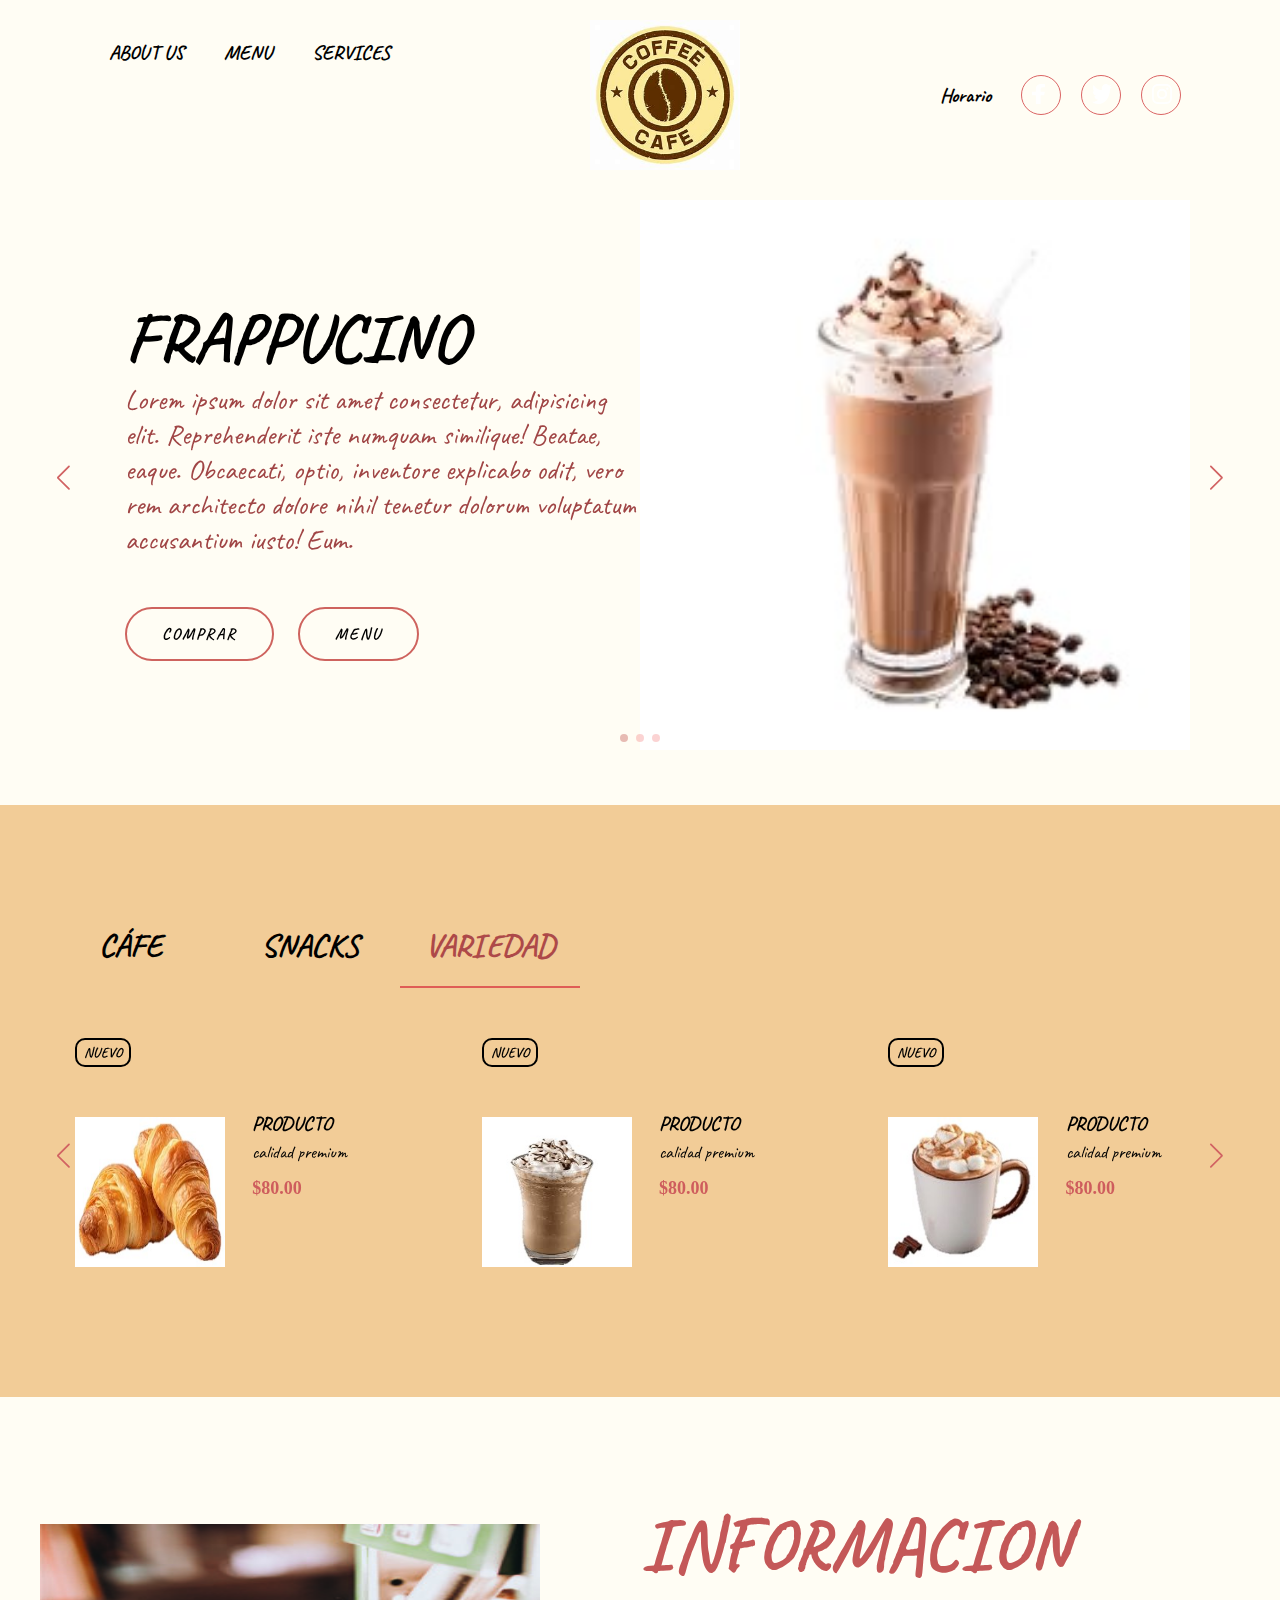
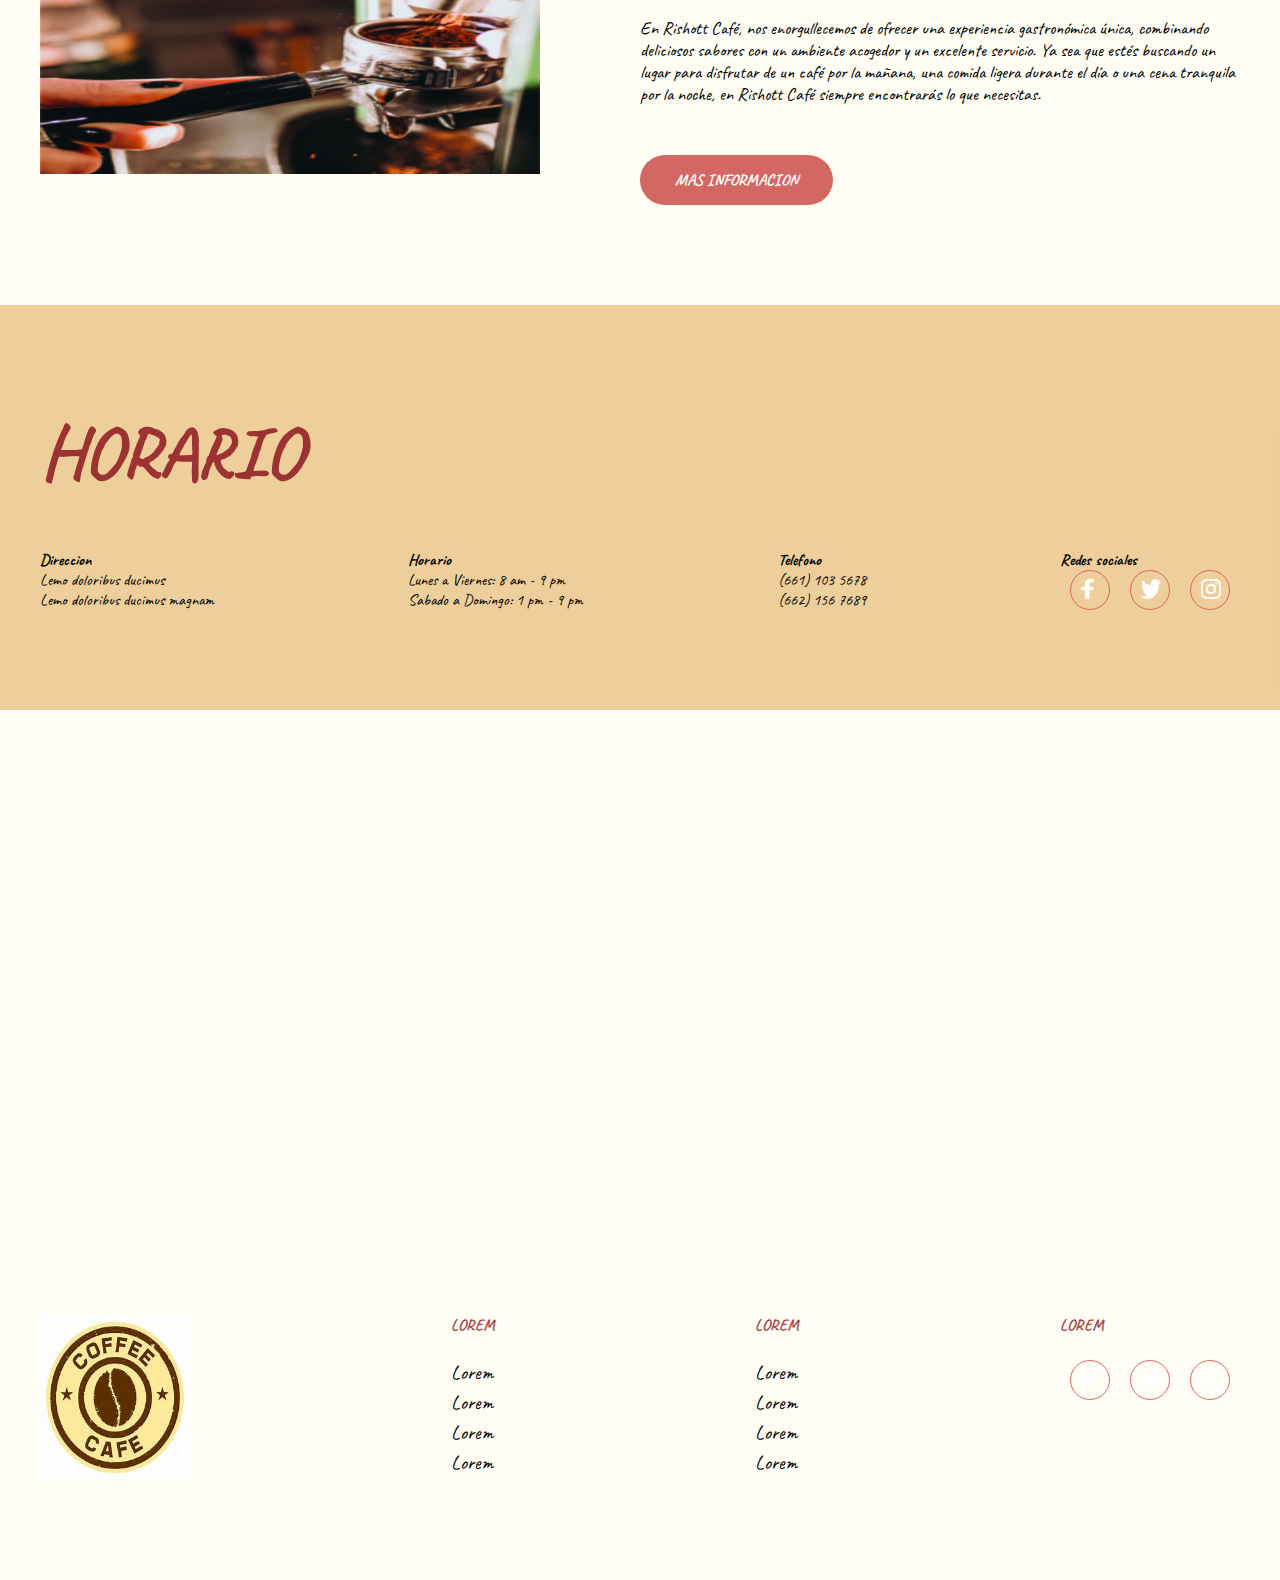
<file: index.html>
<!DOCTYPE html>
<html lang="en">
  <head>
    <meta charset="UTF-8" />
    <meta name="viewport" content="width=device-width, initial-scale=1.0" />
    <title>Cafeteria Rishott</title>
    <link
      rel="stylesheet"
      href="https://cdn.jsdelivr.net/npm/swiper/swiper-bundle.min.css"
    />
    <link rel="stylesheet" href="styles.css" />
  </head>

  <body>
    <header>
      <div class="menu container">
        <img class="logo-1" src="IMG/logocafe.jpg" alt="" />
        <input type="checkbox" id="menu" />
        <label for="menu">
          <img src="IMG/menu.png" class="menu-icono" alt="" />
        </label>

        <nav class="navbar">
          <div class="menu-1">
            <ul>
              <li>
                <a
                  href="https://ingrid260106.github.io"
                >
                  ABOUT US
                </a>
              </li>
              <li>
                <a
                  href="https://ingrid260106.github.io/Menu/index.html"
                >
                  MENU
                </a>
              </li>
              <li>
                <a
                  href="https://ingrid260106.github.io/Servicios/index.html"
                >
                  SERVICES
                </a>
              </li>
            </ul>
          </div>

          <img class="logo-2" src="IMG/logocafe.jpg" alt="" />
          <div class="menu-2">
            <ul>
              <li><a href="#"> Horario </a></li>
            </ul>
            <div class="socials">
              <a href="https://www.facebook.com/">
                <div class="social">
                  <img src="IMG/s1.svg" alt="" />
                </div>
              </a>
              <a href="https://twitter.com/%22%22">
                <div class="social">
                  <img src="IMG/s2.svg" alt="" />
                </div>
              </a>
              <a href="https://www.instagram.com/">
                <div class="social">
                  <img src="IMG/s3.svg" alt="" />
                </div>
              </a>
            </div>
          </div>
        </nav>
      </div>

      <div class="header-content container">
        <div class="swiper mySwiper-1">
          <div class="swiper-wrapper">
            <div class="swiper-slide">
              <div class="slider">
                <div class="slider-txt">
                  <h1>Frappucino</h1>
                  <p>
                    Lorem ipsum dolor sit amet consectetur, adipisicing elit.
                    Reprehenderit iste numquam similique! Beatae, eaque.
                    Obcaecati, optio, inventore explicabo odit, vero rem
                    architecto dolore nihil tenetur dolorum voluptatum
                    accusantium iusto! Eum.
                  </p>
                  <div class="botones">
                    <a href="#" class="btn-1">Comprar</a>
                    <a
                      href="http://127.0.0.1:5500/Rishott%20Cafeteria/Menu/index.html"
                      class="btn-1"
                      >Menu</a
                    >
                  </div>
                </div>

                <div class="slider-img">
                  <img src="IMG/frapuccino.jpg" alt="" />
                </div>
              </div>
            </div>

            <div class="swiper-slide">
              <div class="slider">
                <div class="slider-txt">
                  <h1>Cafe</h1>
                  <p>
                    Lorem ipsum dolor sit amet consectetur, adipisicing elit.
                    Reprehenderit iste numquam similique! Beatae, eaque.
                    Obcaecati, optio, inventore explicabo odit, vero rem
                    architecto dolore nihil tenetur dolorum voluptatum
                    accusantium iusto! Eum.
                  </p>
                  <div class="botones">
                    <a href="#" class="btn-1">Comprar</a>
                    <a href="#" class="btn-1">Menu</a>
                  </div>
                </div>

                <div class="slider-img">
                  <img src="IMG/Cafe.jpg" alt="" />
                </div>
              </div>
            </div>

            <div class="swiper-slide">
              <div class="slider">
                <div class="slider-txt">
                  <h1>Cafe americano</h1>
                  <p>
                    Lorem ipsum dolor sit amet consectetur, adipisicing elit.
                    Reprehenderit iste numquam similique! Beatae, eaque.
                    Obcaecati, optio, inventore explicabo odit, vero rem
                    architecto dolore nihil tenetur dolorum voluptatum
                    accusantium iusto! Eum.
                  </p>
                  <div class="botones">
                    <a href="#" class="btn-1">Comprar</a>
                    <a href="#" class="btn-1">Menu</a>
                  </div>
                </div>

                <div class="slider-img">
                  <img src="IMG/Cafeamericano.jpg" alt="" />
                </div>
              </div>
            </div>
          </div>

          <div class="swiper-button-next"></div>
          <div class="swiper-button-prev"></div>
          <div class="swiper-pagination"></div>
        </div>
      </div>
    </header>

    <main class="products">
      <div class="tabs container">
        <input
          type="radio"
          name="tabs"
          id="tab1"
          checked="checked"
          class="tabInput"
          value="1"
        />
        <label for="tab1">CÁFE</label>
        <div class="tab">
          <div class="swiper mySwiper-2" id="swiper1">
            <div class="swiper-wrapper">
              <div class="swiper-slide">
                <div class="product">
                  <div class="product-img">
                    <h4>Nuevo</h4>
                    <img src="IMG/Icelatte.jpg" alt="" />
                  </div>
                  <div class="product-txt">
                    <h4>Producto</h4>
                    <p>calidad premium</p>
                    <span class="price">$80.00</span>
                  </div>
                </div>
              </div>

              <div class="swiper-slide">
                <div class="product">
                  <div class="product-img">
                    <h4>Nuevo</h4>
                    <img src="IMG/frapuccino.jpg" alt="" />
                  </div>
                  <div class="product-txt">
                    <h4>Producto</h4>
                    <p>calidad premium</p>
                    <span class="price">$80.00</span>
                  </div>
                </div>
              </div>

              <div class="swiper-slide">
                <div class="product">
                  <div class="product-img">
                    <h4>Nuevo</h4>
                    <img src="IMG/Cafe.jpg" alt="" />
                  </div>
                  <div class="product-txt">
                    <h4>Producto</h4>
                    <p>calidad premium</p>
                    <span class="price">$80.00</span>
                  </div>
                </div>
              </div>
            </div>

            <div class="swiper-button-next"></div>
            <div class="swiper-button-prev"></div>
          </div>
        </div>

        <input
          type="radio"
          name="tabs"
          id="tab2"
          checked="checked"
          class="tabInput"
          value="2"
        />
        <label for="tab2">SNACKS</label>
        <div class="tab">
          <div class="swiper mySwiper-2" id="swiper2">
            <div class="swiper-wrapper">
              <div class="swiper-slide">
                <div class="product">
                  <div class="product-img">
                    <h4>Nuevo</h4>
                    <img src="IMG/cookies.jpg" alt="" />
                  </div>
                  <div class="product-txt">
                    <h4>Producto</h4>
                    <p>calidad premium</p>
                    <span class="price">$80.00</span>
                  </div>
                </div>
              </div>

              <div class="swiper-slide">
                <div class="product">
                  <div class="product-img">
                    <h4>Nuevo</h4>
                    <img src="IMG/cheesecake.jpg" alt="" />
                  </div>
                  <div class="product-txt">
                    <h4>Producto</h4>
                    <p>calidad premium</p>
                    <span class="price">$80.00</span>
                  </div>
                </div>
              </div>

              <div class="swiper-slide">
                <div class="product">
                  <div class="product-img">
                    <h4>Nuevo</h4>
                    <img src="IMG/carrotcake.jpg" alt="" />
                  </div>
                  <div class="product-txt">
                    <h4>Producto</h4>
                    <p>calidad premium</p>
                    <span class="price">$80.00</span>
                  </div>
                </div>
              </div>
            </div>

            <div class="swiper-button-next"></div>
            <div class="swiper-button-prev"></div>
          </div>
        </div>

        <input
          type="radio"
          name="tabs"
          id="tab3"
          checked="checked"
          class="tabInput"
          value="3"
        />
        <label for="tab3">VARIEDAD</label>
        <div class="tab">
          <div class="swiper mySwiper-2" id="swiper3">
            <div class="swiper-wrapper">
              <div class="swiper-slide">
                <div class="product">
                  <div class="product-img">
                    <h4>Nuevo</h4>
                    <img src="IMG/croissant.jpg" alt="" />
                  </div>
                  <div class="product-txt">
                    <h4>Producto</h4>
                    <p>calidad premium</p>
                    <span class="price">$80.00</span>
                  </div>
                </div>
              </div>

              <div class="swiper-slide">
                <div class="product">
                  <div class="product-img">
                    <h4>Nuevo</h4>
                    <img src="IMG/Frozenmoccha.jpg" alt="" />
                  </div>
                  <div class="product-txt">
                    <h4>Producto</h4>
                    <p>calidad premium</p>
                    <span class="price">$80.00</span>
                  </div>
                </div>
              </div>

              <div class="swiper-slide">
                <div class="product">
                  <div class="product-img">
                    <h4>Nuevo</h4>
                    <img src="IMG/Hotchocolate.jpg" alt="" />
                  </div>
                  <div class="product-txt">
                    <h4>Producto</h4>
                    <p>calidad premium</p>
                    <span class="price">$80.00</span>
                  </div>
                </div>
              </div>
            </div>

            <div class="swiper-button-next"></div>
            <div class="swiper-button-prev"></div>
          </div>
        </div>
      </div>
    </main>

    <section class="info container">
      <div class="info-img">
        <img src="IMG/cafe1.jpg" alt="" />
      </div>

      <div class="info-txt">
        <h2>Informacion</h2>
        <p>
          En Rishott Café, nos enorgullecemos de ofrecer una experiencia
          gastronómica única, combinando deliciosos sabores con un ambiente
          acogedor y un excelente servicio. Ya sea que estés buscando un lugar
          para disfrutar de un café por la mañana, una comida ligera durante el
          día o una cena tranquila por la noche, en Rishott Café siempre
          encontrarás lo que necesitas.
        </p>
        <a href="#" class="btn-2">Mas informacion</a>
      </div>
    </section>

    <section class="horario">
      <div class="horario-info container">
        <h2>Horario</h2>
        <div class="horario-txt">
          <div class="text">
            <h4>Direccion</h4>
            <p>Lemo doloribus ducimus</p>
            <p>Lemo doloribus ducimus magnam</p>
          </div>

          <div class="text">
            <h4>Horario</h4>
            <p>Lunes a Viernes: 8 am - 9 pm</p>
            <p>Sabado a Domingo: 1 pm - 9 pm</p>
          </div>
          <div class="text">
            <h4>Telefono</h4>
            <p>(661) 103 5678</p>
            <p>(662) 156 7689</p>
          </div>
          <div class="text">
            <h4>Redes sociales</h4>
            <div class="socials">
              <a href="#">
                <div class="social">
                  <img src="IMG/s1.svg" alt="" />
                </div>
              </a>
              <a href="#">
                <div class="social">
                  <img src="IMG/s2.svg" alt="" />
                </div>
              </a>
              <a href="#">
                <div class="social">
                  <img src="IMG/s3.svg" alt="" />
                </div>
              </a>
            </div>
          </div>
        </div>
      </div>
    </section>

    <section>
      <iframe
        class="map"
        src="https://www.google.com/maps/embed?pb=!1m18!1m12!1m3!1d26893.057349330986!2d-115.6013149742526!3d32.58933247830659!2m3!1f0!2f0!3f0!3m2!1i1024!2i768!4f13.1!3m3!1m2!1s0x80d9d7bb16f6dd1d%3A0x9e9a9425a3e710bf!2s21326%20Progreso%2C%20B.C.!5e0!3m2!1ses!2smx!4v1713294287881!5m2!1ses!2smx"
        width="100%"
        height="500"
        style="border: 0"
        allowfullscreen=""
        loading="lazy"
        referrerpolicy="no-referrer-when-downgrade"
      ></iframe>
    </section>

    <footer class="footer container">
      <img class="logo-2" src="IMG/logocafe.jpg" alt="" />
      <div class="links">
        <h4>Lorem</h4>
        <ul>
          <li><a href="#">Lorem</a></li>
          <li><a href="#">Lorem</a></li>
          <li><a href="#">Lorem</a></li>
          <li><a href="#">Lorem</a></li>
        </ul>
      </div>
      <div class="links">
        <h4>Lorem</h4>
        <ul>
          <li><a href="#">Lorem</a></li>
          <li><a href="#">Lorem</a></li>
          <li><a href="#">Lorem</a></li>
          <li><a href="#">Lorem</a></li>
        </ul>
      </div>
      <div class="links">
        <h4>Lorem</h4>
        <div class="socials">
          <a href="#">
            <div class="social">
              <img src="IMG/s1.svg" alt="" />
            </div>
          </a>
          <a href="#">
            <div class="social">
              <img src="IMG/s2.svg" alt="" />
            </div>
          </a>
          <a href="#">
            <div class="social">
              <img src="IMG/s3.svg" alt="" />
            </div>
          </a>
        </div>
      </div>
    </footer>

    <script src="https://cdn.jsdelivr.net/npm/swiper@8/swiper-bundle.min.js"></script>
    <script src="script.js"></script>
  </body>
</html>
</file>
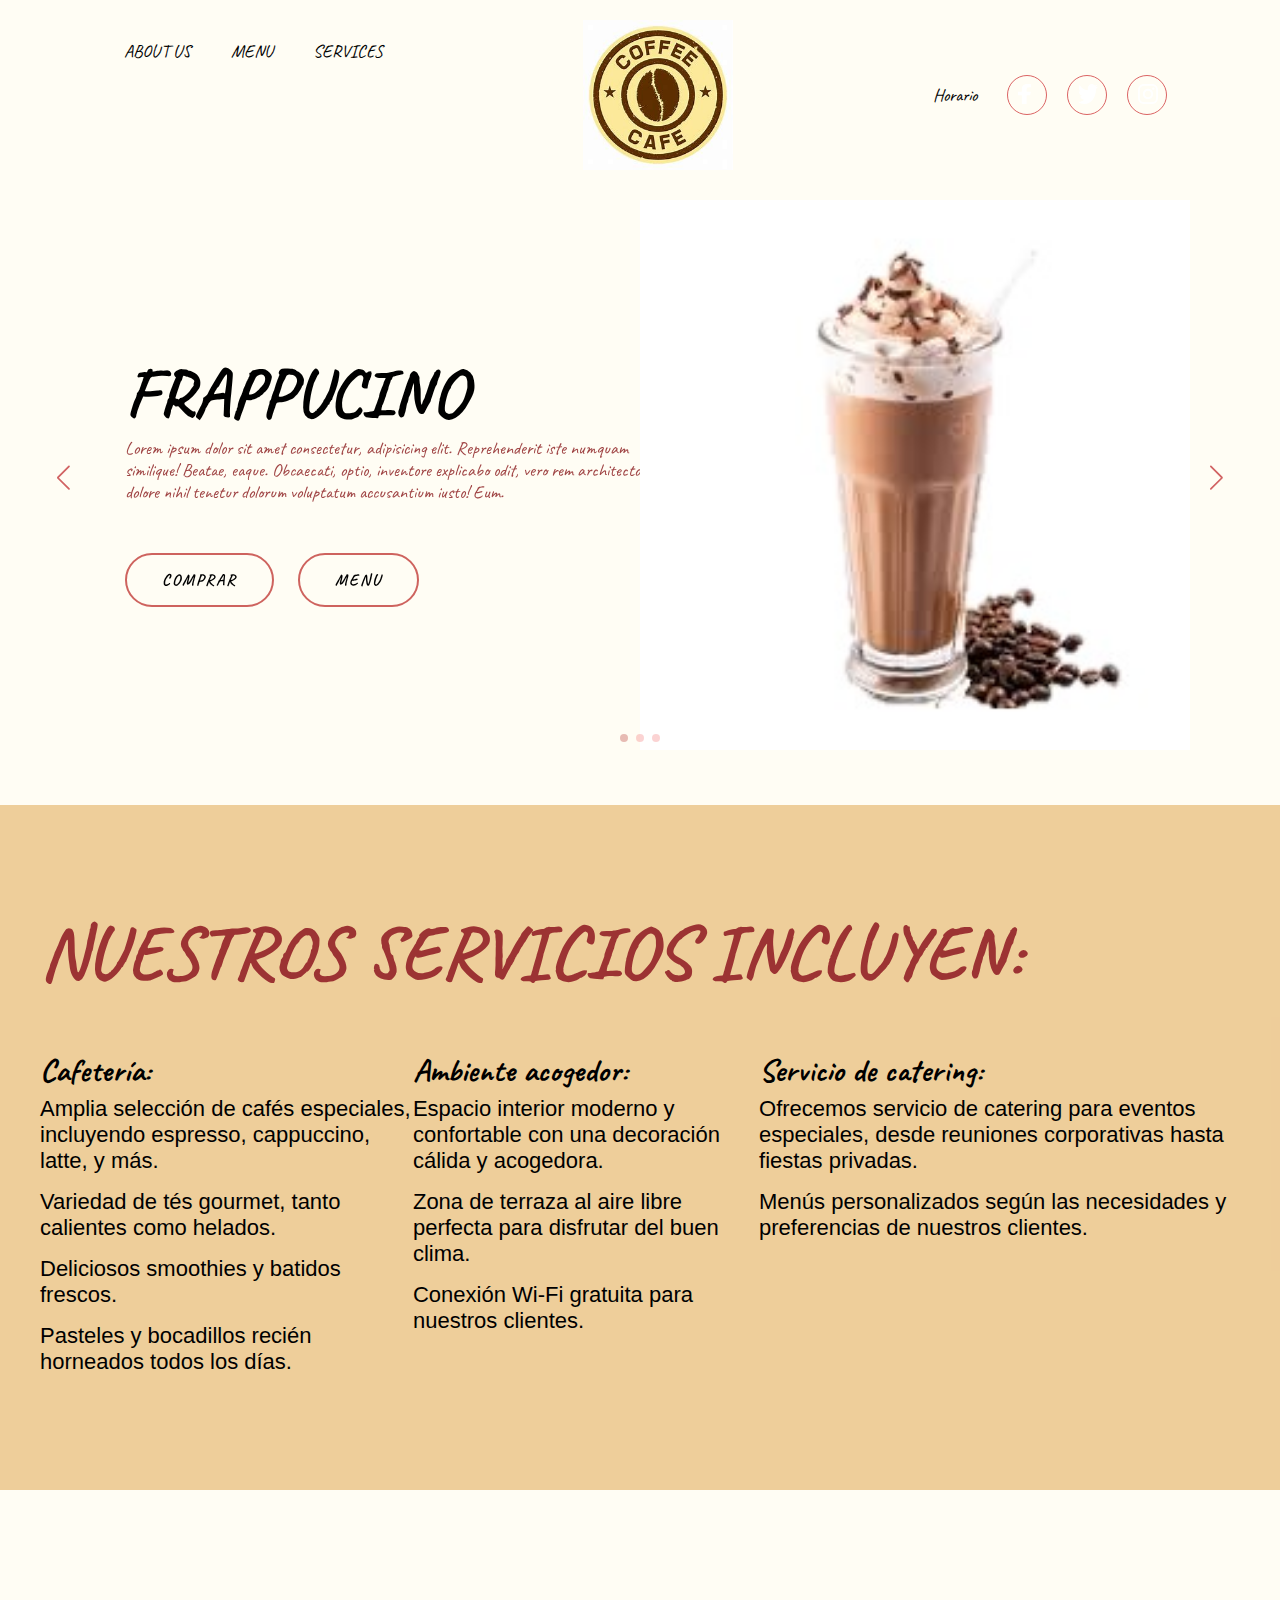
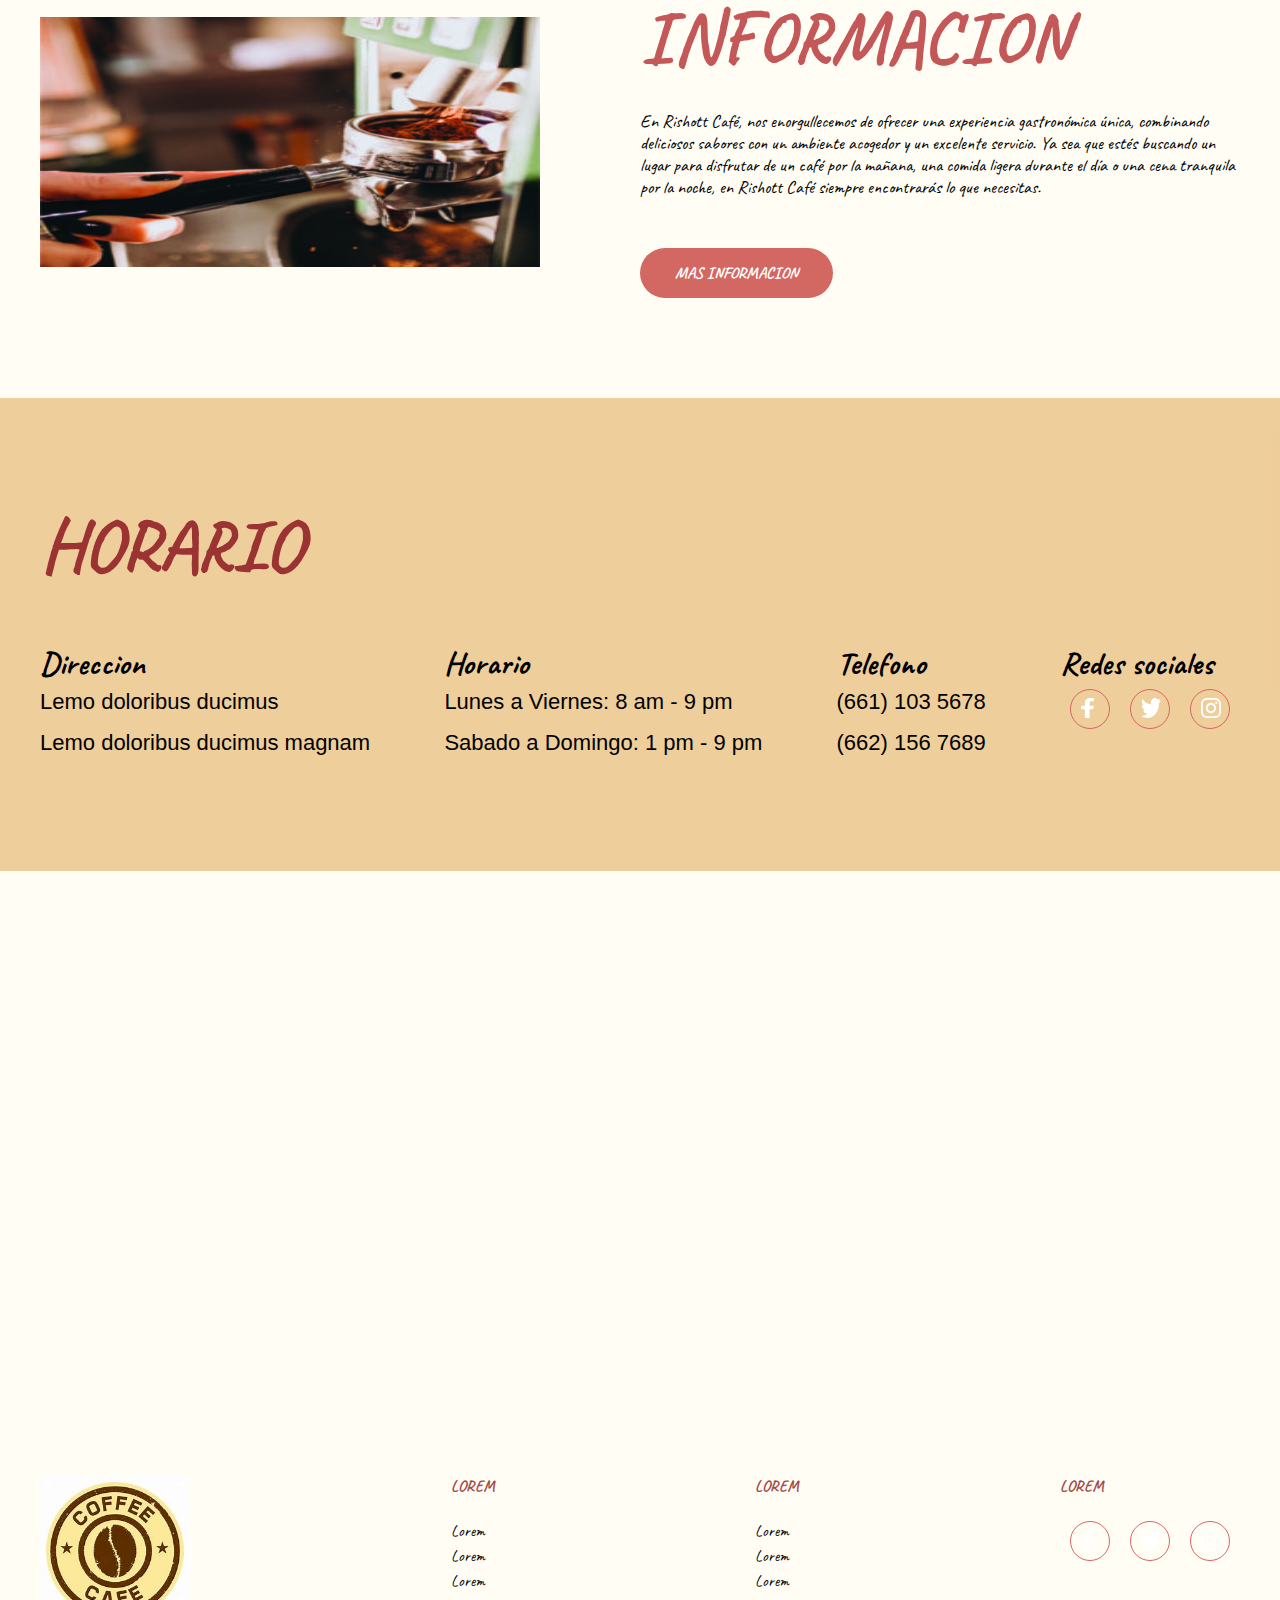
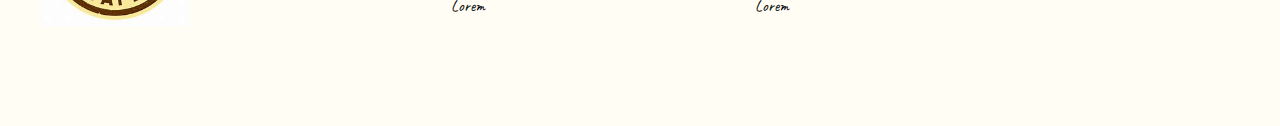
<file: Servicios/index.html>
<!DOCTYPE html>
<html lang="en">
  <head>
    <meta charset="UTF-8" />
    <meta name="viewport" content="width=device-width, initial-scale=1.0" />
    <title>Cafeteria Rishott</title>
    <link
      rel="stylesheet"
      href="https://cdn.jsdelivr.net/npm/swiper/swiper-bundle.min.css"
    />
    <link rel="stylesheet" href="styles.css" />
  </head>

  <body>
    <header>
      <div class="menu container">
        <img class="logo-1" src="IMG/logocafe.jpg" alt="" />
        <input type="checkbox" id="menu" />
        <label for="menu">
          <img src="IMG/menu.png" class="menu-icono" alt="" />
        </label>

        <nav class="navbar">
          <div class="menu-1">
            <ul>
              <li>
                <a
                  href="https://ingrid260106.github.io"
                >
                  ABOUT US
                </a>
              </li>
              <li>
                <a
                  href="https://ingrid260106.github.io/Menu/index.html"
                >
                  MENU
                </a>
              </li>
              <li>
                <a
                  href="https://ingrid260106.github.io/Servicios/index.html"
                >
                  SERVICES
                </a>
              </li>
            </ul>
          </div>

          <img class="logo-2" src="IMG/logocafe.jpg" alt="" />
          <div class="menu-2">
            <ul>
              <li><a href="#"> Horario </a></li>
            </ul>
            <div class="socials">
              <a href="https://www.facebook.com/">
                <div class="social">
                  <img src="IMG/s1.svg" alt="" />
                </div>
              </a>
              <a href="https://twitter.com/%22%22">
                <div class="social">
                  <img src="IMG/s2.svg" alt="" />
                </div>
              </a>
              <a href="https://www.instagram.com/">
                <div class="social">
                  <img src="IMG/s3.svg" alt="" />
                </div>
              </a>
            </div>
          </div>
        </nav>
      </div>

      <div class="header-content container">
        <div class="swiper mySwiper-1">
          <div class="swiper-wrapper">
            <div class="swiper-slide">
              <div class="slider">
                <div class="slider-txt">
                  <h1>Frappucino</h1>
                  <p>
                    Lorem ipsum dolor sit amet consectetur, adipisicing elit.
                    Reprehenderit iste numquam similique! Beatae, eaque.
                    Obcaecati, optio, inventore explicabo odit, vero rem
                    architecto dolore nihil tenetur dolorum voluptatum
                    accusantium iusto! Eum.
                  </p>
                  <div class="botones">
                    <a href="#" class="btn-1">Comprar</a>
                    <a href="#" class="btn-1">Menu</a>
                  </div>
                </div>

                <div class="slider-img">
                  <img src="IMG/frapuccino.jpg" alt="" />
                </div>
              </div>
            </div>

            <div class="swiper-slide">
              <div class="slider">
                <div class="slider-txt">
                  <h1>Cafe</h1>
                  <p>
                    Lorem ipsum dolor sit amet consectetur, adipisicing elit.
                    Reprehenderit iste numquam similique! Beatae, eaque.
                    Obcaecati, optio, inventore explicabo odit, vero rem
                    architecto dolore nihil tenetur dolorum voluptatum
                    accusantium iusto! Eum.
                  </p>
                  <div class="botones">
                    <a href="#" class="btn-1">Comprar</a>
                    <a href="#" class="btn-1">Menu</a>
                  </div>
                </div>

                <div class="slider-img">
                  <img src="IMG/Cafe.jpg" alt="" />
                </div>
              </div>
            </div>

            <div class="swiper-slide">
              <div class="slider">
                <div class="slider-txt">
                  <h1>Cafe americano</h1>
                  <p>
                    Lorem ipsum dolor sit amet consectetur, adipisicing elit.
                    Reprehenderit iste numquam similique! Beatae, eaque.
                    Obcaecati, optio, inventore explicabo odit, vero rem
                    architecto dolore nihil tenetur dolorum voluptatum
                    accusantium iusto! Eum.
                  </p>
                  <div class="botones">
                    <a href="#" class="btn-1">Comprar</a>
                    <a href="#" class="btn-1">Menu</a>
                  </div>
                </div>

                <div class="slider-img">
                  <img src="IMG/Cafeamericano.jpg" alt="" />
                </div>
              </div>
            </div>
          </div>

          <div class="swiper-button-next"></div>
          <div class="swiper-button-prev"></div>
          <div class="swiper-pagination"></div>
        </div>
      </div>
    </header>

    <section class="horario">
      <div class="horario-info container">
        <h2>Nuestros servicios incluyen:</h2>
        <div class="horario-txt">
          <div class="text">
            <h4>Cafetería:</h4>
            <p>Amplia selección de cafés especiales, incluyendo espresso, cappuccino, latte, y más.</p>
            <p>Variedad de tés gourmet, tanto calientes como helados.</p>
            <p>Deliciosos smoothies y batidos frescos.</p>
            <p>Pasteles y bocadillos recién horneados todos los días.</p>
          </div>

          <div class="text">
            <h4>Ambiente acogedor:</h4>
            <p>Espacio interior moderno y confortable con una decoración cálida y acogedora.</p>
            <p>Zona de terraza al aire libre perfecta para disfrutar del buen clima.</p>
            <p>Conexión Wi-Fi gratuita para nuestros clientes.</p>
          </div>
          <div class="text">
            <h4>Servicio de catering:</h4>
            <p>Ofrecemos servicio de catering para eventos especiales, desde reuniones corporativas hasta fiestas privadas.</p>
            <p>Menús personalizados según las necesidades y preferencias de nuestros clientes.</p>
          </div>
        </div>
      </div>
    </section>

    <section class="info container">
      <div class="info-img">
        <img src="IMG/cafe1.jpg" alt="" />
      </div>

      <div class="info-txt">
        <h2>Informacion</h2>
        <p>
          En Rishott Café, nos enorgullecemos de ofrecer una experiencia
          gastronómica única, combinando deliciosos sabores con un ambiente
          acogedor y un excelente servicio. Ya sea que estés buscando un lugar
          para disfrutar de un café por la mañana, una comida ligera durante el
          día o una cena tranquila por la noche, en Rishott Café siempre
          encontrarás lo que necesitas.
        </p>
        <a href="#" class="btn-2">Mas informacion</a>
      </div>
    </section>

    <section class="horario">
      <div class="horario-info container">
        <h2>Horario</h2>
        <div class="horario-txt">
          <div class="text">
            <h4>Direccion</h4>
            <p>Lemo doloribus ducimus</p>
            <p>Lemo doloribus ducimus magnam</p>
          </div>

          <div class="text">
            <h4>Horario</h4>
            <p>Lunes a Viernes: 8 am - 9 pm</p>
            <p>Sabado a Domingo: 1 pm - 9 pm</p>
          </div>
          <div class="text">
            <h4>Telefono</h4>
            <p>(661) 103 5678</p>
            <p>(662) 156 7689</p>
          </div>
          <div class="text">
            <h4>Redes sociales</h4>
            <div class="socials">
              <a href="#">
                <div class="social">
                  <img src="IMG/s1.svg" alt="" />
                </div>
              </a>
              <a href="#">
                <div class="social">
                  <img src="IMG/s2.svg" alt="" />
                </div>
              </a>
              <a href="#">
                <div class="social">
                  <img src="IMG/s3.svg" alt="" />
                </div>
              </a>
            </div>
          </div>
        </div>
      </div>
    </section>

    <section>
      <iframe
        class="map"
        src="https://www.google.com/maps/embed?pb=!1m18!1m12!1m3!1d26893.057349330986!2d-115.6013149742526!3d32.58933247830659!2m3!1f0!2f0!3f0!3m2!1i1024!2i768!4f13.1!3m3!1m2!1s0x80d9d7bb16f6dd1d%3A0x9e9a9425a3e710bf!2s21326%20Progreso%2C%20B.C.!5e0!3m2!1ses!2smx!4v1713294287881!5m2!1ses!2smx"
        width="100%"
        height="500"
        style="border: 0"
        allowfullscreen=""
        loading="lazy"
        referrerpolicy="no-referrer-when-downgrade"
      ></iframe>
    </section>

    <footer class="footer container">
      <img class="logo-2" src="IMG/logocafe.jpg" alt="" />
      <div class="links">
        <h4>Lorem</h4>
        <ul>
          <li><a href="#">Lorem</a></li>
          <li><a href="#">Lorem</a></li>
          <li><a href="#">Lorem</a></li>
          <li><a href="#">Lorem</a></li>
        </ul>
      </div>
      <div class="links">
        <h4>Lorem</h4>
        <ul>
          <li><a href="#">Lorem</a></li>
          <li><a href="#">Lorem</a></li>
          <li><a href="#">Lorem</a></li>
          <li><a href="#">Lorem</a></li>
        </ul>
      </div>
      <div class="links">
        <h4>Lorem</h4>
        <div class="socials">
          <a href="#">
            <div class="social">
              <img src="IMG/s1.svg" alt="" />
            </div>
          </a>
          <a href="#">
            <div class="social">
              <img src="IMG/s2.svg" alt="" />
            </div>
          </a>
          <a href="#">
            <div class="social">
              <img src="IMG/s3.svg" alt="" />
            </div>
          </a>
        </div>
      </div>
    </footer>

    <script src="https://cdn.jsdelivr.net/npm/swiper@8/swiper-bundle.min.js"></script>
    <script src="script.js"></script>
  </body>
</html>
</file>
<file: styles.css>
@import url('https://fonts.googleapis.com/css2?family=Caveat:wght@400..700&display=swap');
*{
    margin: 0%;
    padding: 0%;
    box-sizing: border-box;
    text-decoration: none;
    list-style: none;
}

body{
    background-color: #fffdf3e8;
    font-family: "Caveat", cursive;
}

.container{
    max-width: 1200px;
    margin: 0 auto;
}

.swiper-button-prev::after{
    font-size: 25px;
}

.swiper-button-next::after{
    font-size: 25px;
}

.swiper-button-next{
    color:#d16262;
}

.swiper-button-prev{
    color: #d16262;
}

.swiper-pagination-bullet{
    background-color: #f15f5f46;
    opacity: 1;
}

.swiper-pagination-bullet-active{
    background-color: #e7bbb3;
}

.menu{
    position: absolute;
    top: 20px;
    left: 0;
    right: 0;
    display: flex;
    justify-content: center;
    z-index: 1000;
}

.navbar{
    display: flex;
}

.menu-1{
    margin-right: 180px;
}

.menu-2{
    margin-left: 180px;
    display: flex;
    align-items: center;
}

.logo-1{
    width: 0px;
}

.logo-2{
    width: 150px;
}

.socials{
    display: flex;
}

.social{
    margin: 0 10px;
    height: 40px;
    width: 40px;
    border: 1px solid rgb(219, 100, 100);
    border-radius: 50%;
}

.social:hover{
    background-color: #e08d89;
}

.social img{
    margin: 8px 0 0 10px;
}
.menu .navbar ul li{
    position: relative;
    float: left;
}

.menu .navbar ul li a{
    font-size: 20px;
    font-weight: bolder;
    padding: 20px;
    color: black;
    display: block;
}

.menu .navbar ul li a:hover{
    color: #e22a58b9;
}

#menu{
    display: none;
}

.menu-icono{
    width: 25px;
}

.menu label{
    cursor: pointer;
    display: none;
}

.header-content{
    margin-top: 200px;
    padding-bottom: 50px;
}

.slider{
    display: flex;
    align-items: center;
}

.slider-txt{
    margin-left: 85px;
    width: 50%;
}

.slider-txt h1{
    font-size: 70px;
    font-weight: 800;
    color: black;
    text-transform: uppercase;
}

.slider-txt p{
    font-size: 28px;
    color: #a04545;
}

.botones{
    margin-top: 50px;
}

.btn-1{
    display: inline-block;
    padding: 15px 35px;
    border: 2px solid #ce635e;
    color: black;
    font-weight: 800;
    letter-spacing: 2px;
    text-transform: uppercase;
    margin-right: 20px;
    border-radius: 50px;
}

.btn-1:hover{
    background-color: #d36761;
}

.slider-img{
    width: 50%;
}

.slider-img img{
    margin-right: 225px;
    width: 550px;
}

.products{
    background-color: #ebb062a2;
}

.tabs{
    display: flex;
    flex-wrap: wrap;
    padding: 100px 0px;
}

.tabs label{
    width: 15%;
    order: 1;
    display: block;
    padding: 20px 0;
    text-align: center;
    cursor: pointer;
    color: #000000;
    font-size: xx-large;
    font-weight: bolder;
    transition: background ease 0.2s;
}

.tabs .tab{
    order: 99;
    flex-grow: 1;
    width: 100%;
    display: none;
    padding-top: 25px;
}

.tabs input[type="radio"] {
    display: none;
}

.tabs input[type="radio"]:checked + label{
    border-bottom: 2px solid #df5d56;
    color: #ad4949;
}
.tabs input[type="radio"]:checked + label + .tab{
    display: block;
}
.product{
    display: flex;
    align-items: center;
    padding: 25px;
    margin: 0 10px;
}

.product-img{
    width: 60%;
    text-align: left;
}

.product-img h4{
    display: inline-block;
    padding: 5px 7px;
    line-height: 15px;
    color: #000000;
    font-size: 14px;
    text-transform: uppercase;
    font-weight: 800;
    border: 2px solid #000000;
    border-radius: 10px;
    margin-bottom: 50px;
}

.product-img img{
    width: 150px;
    height: 150px;    
}

.product-txt{
    width: 50%;
    margin-left: 10px;
    text-align: left;
}

.product-txt h4{
    color: #000000;
    font-size: 20px;
    text-transform: uppercase;
    font-weight: 800;
    margin-bottom: 5px;
}

.product-txt p{
    color: #000000;
    font-size: 18px;
    margin-bottom: 15px;
}

.product-txt span{
    color: #ce5d5d;
    font-family:serif;
    font-size: 18px;
    font-weight: 800;
}

.info{
    padding: 100px 0px;
    display: flex;
    align-items: center;
}

.info-img{
    width: 50%;
}

.info-img img{
    width: 500px;
    height: 250px;
}

.info-txt{
    width: 50%;
}

.info-txt h2{
    color: #c45858;
    font-size: 75px;
    text-transform: uppercase;
    font-weight: 800;
    margin-bottom: 25px;
}

.info-txt p{
    color: #000000;
    font-size: 18px;
    margin-bottom: 50px;
}

.btn-2{
    display: inline-block;
    padding: 15px 35px;
    background-color: #d36761;
    color: #fff;
    font-weight: 800;
    text-transform: uppercase;
    border-radius: 50px;
}

.btn-2:hover{
    background-color: #8d2f2a;
}   

.horario{
    padding: 100px 0px;
    background-color: #e7bb78b9;
}

.horario-info h2{
    color: rgb(156, 51, 51);
    font-size: 75px;
    text-transform: uppercase;
    font-weight: 800;
    margin-bottom: 50px;
}

.horario-txt{
    display: flex;
    justify-content: space-between;
}

.txt{
    color: #000000;
}

.txt h4{
    font-size: 18px;
   color: #ffffff;
    margin-bottom: 30px;
}

.txt p{
    font-size: 18px;
    text-transform: uppercase;
    font-weight: 600px;
    margin-bottom: 15px;
}

.map{
filter: grayscale (100%) invert(92%) contrast(93%);
}

.footer{
    padding: 100px 0px;
    display: flex;
    justify-content: space-between;
}

.links h4{
    color: #a34a4a;
    text-transform: uppercase;
    margin-bottom: 25px;
}

.links ul li a{
    color: #000000;
    font-size: 20px;
    margin-bottom: 5px;
    display: inline-block;
}

@media(max-width: 991px){
    .menu{
        padding: 20px;
        justify-content: space-between;
    }
    .menu-2{
        display: none;
    }
    .logo-1{
        width: 100px;
    }
    .logo-2{
        width: 0;
    }
    .menu label{
        display: initial;
    }
    .menu-navbar{
        position: absolute;
        top: 100%;
        right: 0;
        left: 0;
        background-color: #181818;
        display: none;
    }
    .menu .navbar ul li{
        width: 100%;
    }
    #menu:checked ~ .navbar{
        display: initial;
    }
    .header-content{
        padding: 30px;
        margin-top: 100px;
    }
    .slider{
        flex-direction: column;
    }
    .slider-txt{
        margin-left: 0;
        width: 100%;
        text-align: center;
        margin-bottom: 50px;
    }
    .slider-txt h1{
        font-size: 50px;
    }
    .slider-txt p{
        font-size: 16px;
    }
    .btn-1{
        padding: 10px 25px;
        font-size: 14px;
    }
    .slider-img{
        width: 100%;
        text-align: center;
    }
    .slider-img img{
        margin-right: 0px;
        width: 300px;
    }
    .swiper-horizontal > .swiper-pagination-bullets,
    .swiper-pagination-bullets,.swiper-pagination-horizontal,
    .swiper-pagination-custom,
    .swiper-pagination-fraction{
        bottom: -7px;
    }
    .tabs{
        padding: 50px 30px;
    }
    .tabs label{
        width: 33%;
    }  
    .info{
        padding: 30px;
        flex-direction: column;
    } 
    .info-img{
        width: 100%;
        text-align: center;
    }   
    .info-img img{
        width: 400px;
        height: 200px;
        margin-bottom: 25px;
    }
    .info-txt{
        width: 100%;
        text-align: center;
    }   
    .info-txt h2{
        font-size: 50px;
    }   
    .info-txt p{
        font-size: 16px;
    }   
    .btn-1{
        font-size: 16px;
    }   
    .horario{
        padding: 30px;  
        text-align: center;
    }
    .horario-info h2{
        font-size: 50px;
        margin-bottom: 15px;   
    }
    .horario-txt{
        flex-direction: column;
    }   
    .socials{
        justify-content: center;
    }
    .social img{
        margin: 8px 0 0 0;
    }
    .footer{
        padding: 30px;
        flex-direction: column;
        text-align: center;
    }
    .links h4{
        margin: 25px 0px 10px 0px;
    }
}
</file>
<file: Servicios/styles.css>
@import url('https://fonts.googleapis.com/css2?family=Caveat:wght@400..700&display=swap');
*{
    margin: 0%;
    padding: 0%;
    box-sizing: border-box;
    text-decoration: none;
    list-style: none;
}

body{
    background-color: #fffdf3e8;
    font-family: "Caveat", cursive;
}

.container{
    max-width: 1200px;
    margin: 0 auto;
}

.swiper-button-prev::after{
    font-size: 25px;
}

.swiper-button-next::after{
    font-size: 25px;
}

.swiper-button-next{
    color:#d16262;
}

.swiper-button-prev{
    color: #d16262;
}

.swiper-pagination-bullet{
    background-color: #f15f5f46;
    opacity: 1;
}

.swiper-pagination-bullet-active{
    background-color: #e7bbb3;
}

.menu{
    position: absolute;
    top: 20px;
    left: 0;
    right: 0;
    display: flex;
    justify-content: center;
    z-index: 1000;
}

.navbar{
    display: flex;
}

.menu-1{
    margin-right: 180px;
}

.menu-2{
    margin-left: 180px;
    display: flex;
    align-items: center;
}

.logo-1{
    width: 0px;
}

.logo-2{
    width: 150px;
}

.socials{
    display: flex;
}

.social{
    margin: 0 10px;
    height: 40px;
    width: 40px;
    border: 1px solid rgb(219, 100, 100);
    border-radius: 50%;
}

.social:hover{
    background-color: #e08d89;
}

.social img{
    margin: 8px 0 0 10px;
}
.menu .navbar ul li{
    position: relative;
    float: left;
}

.menu .navbar ul li a{
    font-size: 18px;
    padding: 20px;
    color: black;
    display: block;
}

.menu .navbar ul li a:hover{
    color: #e22a58b9;
}

#menu{
    display: none;
}

.menu-icono{
    width: 25px;
}

.menu label{
    cursor: pointer;
    display: none;
}

.header-content{
    margin-top: 200px;
    padding-bottom: 50px;
}

.slider{
    display: flex;
    align-items: center;
}

.slider-txt{
    margin-left: 85px;
    width: 50%;
}

.slider-txt h1{
    font-size: 70px;
    font-weight: 800;
    color: black;
    text-transform: uppercase;
}

.slider-txt p{
    font-size: 18px;
    color: #a04545;
}

.botones{
    margin-top: 50px;
}

.btn-1{
    display: inline-block;
    padding: 15px 35px;
    border: 2px solid #ce635e;
    color: black;
    font-weight: 800;
    letter-spacing: 2px;
    text-transform: uppercase;
    margin-right: 20px;
    border-radius: 50px;
}

.btn-1:hover{
    background-color: #d36761;
}

.slider-img{
    width: 50%;
}

.slider-img img{
    margin-right: 225px;
    width: 550px;
}

.products{
    background-color: #ebb062a2;
}

.tabs{
    display: flex;
    flex-wrap: wrap;
    padding: 100px 0px;
}

.tabs label{
    width: 15%;
    order: 1;
    display: block;
    padding: 20px 0;
    text-align: center;
    cursor: pointer;
    color: #000000;
    font-weight: 700;
    transition: background ease 0.2s;
}

.tabs .tab{
    order: 99;
    flex-grow: 1;
    width: 100%;
    display: none;
    padding-top: 25px;
}

.tabs input[type="radio"] {
    display: none;
}

.tabs input[type="radio"]:checked + label{
    border-bottom: 2px solid #df5d56;
    color: #ad4949;
}
.tabs input[type="radio"]:checked + label + .tab{
    display: block;
}
.product{
    display: flex;
    align-items: center;
    padding: 25px;
    margin: 0 10px;
}

.product-img{
    width: 50%;
    text-align: left;
}

.product-img h4{
    display: inline-block;
    padding: 5px 7px;
    line-height: 15px;
    color: #000000;
    font-size: 14px;
    text-transform: uppercase;
    font-weight: 800;
    border: 2px solid #000000;
    border-radius: 10px;
    margin-bottom: 50px;
}

.product-img img{
    width: 150px;
    height: 120px;    
}

.product-txt{
    width: 50%;
    margin-left: 10px;
    text-align: left;
}

.product-txt h4{
    color: #000000;
    font-size: 18px;
    text-transform: uppercase;
    font-weight: 800;
    margin-bottom: 5px;
}

.product-txt p{
    color: #000000;
    font-size: 16px;
    margin-bottom: 15px;
}

.product-txt span{
    color: #ce5d5d;
    font-size: 18px;
    font-weight: 800;
}

.info{
    padding: 100px 0px;
    display: flex;
    align-items: center;
}

.info-img{
    width: 50%;
}

.info-img img{
    width: 500px;
    height: 250px;
}

.info-txt{
    width: 50%;
}

.info-txt h2{
    color: #c45858;
    font-size: 75px;
    text-transform: uppercase;
    font-weight: 800;
    margin-bottom: 25px;
}

.info-txt p{
    color: #000000;
    font-size: 18px;
    margin-bottom: 50px;
}

.btn-2{
    display: inline-block;
    padding: 15px 35px;
    background-color: #d36761;
    color: #fff;
    font-weight: 800;
    text-transform: uppercase;
    border-radius: 50px;
}

.btn-2:hover{
    background-color: #8d2f2a;
}   

.horario{
    padding: 100px 0px;
    background-color: #e7bb78b9;
}

.horario-info h2{
    color: rgb(156, 51, 51);
    font-size: 75px;
    text-transform: uppercase;
    font-weight: 800;
    margin-bottom: 50px;
}

.horario-txt{
    display: flex;
    justify-content: space-between;
}

.horario-txt h4{
    color: #000000;
    font-size: 32px;
    margin-bottom: 5px;
}

.horario-txt p{
    color: #000000;
    font-family: 'Roboto', sans-serif;
    font-size: 22px;
    margin-bottom: 15px;
}

.txt{
    color: #000000;
}

.txt h4{
    font-size: 18px;
   color: #ffffff;
    margin-bottom: 30px;
}

.txt p{
    font-size: 18px;
    text-transform: uppercase;
    font-weight: 600px;
    margin-bottom: 15px;
}

.map{
filter: grayscale (100%) invert(92%) contrast(93%);
}

.footer{
    padding: 100px 0px;
    display: flex;
    justify-content: space-between;
}

.links h4{
    color: #a34a4a;
    text-transform: uppercase;
    margin-bottom: 25px;
}

.links ul li a{
    color: #000000;
    font-size: 16px;
    margin-bottom: 5px;
    display: inline-block;
}

@media(max-width: 991px){
    .menu{
        padding: 20px;
        justify-content: space-between;
    }
    .menu-2{
        display: none;
    }
    .logo-1{
        width: 100px;
    }
    .logo-2{
        width: 0;
    }
    .menu label{
        display: initial;
    }
    .menu-navbar{
        position: absolute;
        top: 100%;
        right: 0;
        left: 0;
        background-color: #181818;
        display: none;
    }
    .menu .navbar ul li{
        width: 100%;
    }
    #menu:checked ~ .navbar{
        display: initial;
    }
    .header-content{
        padding: 30px;
        margin-top: 100px;
    }
    .slider{
        flex-direction: column;
    }
    .slider-txt{
        margin-left: 0;
        width: 100%;
        text-align: center;
        margin-bottom: 50px;
    }
    .slider-txt h1{
        font-size: 50px;
    }
    .slider-txt p{
        font-size: 16px;
    }
    .btn-1{
        padding: 10px 25px;
        font-size: 14px;
    }
    .slider-img{
        width: 100%;
        text-align: center;
    }
    .slider-img img{
        margin-right: 0px;
        width: 300px;
    }
    .swiper-horizontal > .swiper-pagination-bullets,
    .swiper-pagination-bullets,.swiper-pagination-horizontal,
    .swiper-pagination-custom,
    .swiper-pagination-fraction{
        bottom: -7px;
    }
    .tabs{
        padding: 50px 30px;
    }
    .tabs label{
        width: 33%;
    }  
    .info{
        padding: 30px;
        flex-direction: column;
    } 
    .info-img{
        width: 100%;
        text-align: center;
    }   
    .info-img img{
        width: 400px;
        height: 200px;
        margin-bottom: 25px;
    }
    .info-txt{
        width: 100%;
        text-align: center;
    }   
    .info-txt h2{
        font-size: 50px;
    }   
    .info-txt p{
        font-size: 16px;
    }   
    .btn-1{
        font-size: 16px;
    }   
    .horario{
        padding: 30px;  
        text-align: center;
    }
    .horario-info h2{
        font-size: 50px;
        margin-bottom: 15px;   
    }
    .horario-txt{
        flex-direction: column;
    }   
    .socials{
        justify-content: center;
    }
    .social img{
        margin: 8px 0 0 0;
    }
    .footer{
        padding: 30px;
        flex-direction: column;
        text-align: center;
    }
    .links h4{
        margin: 25px 0px 10px 0px;
    }
}
</file>
